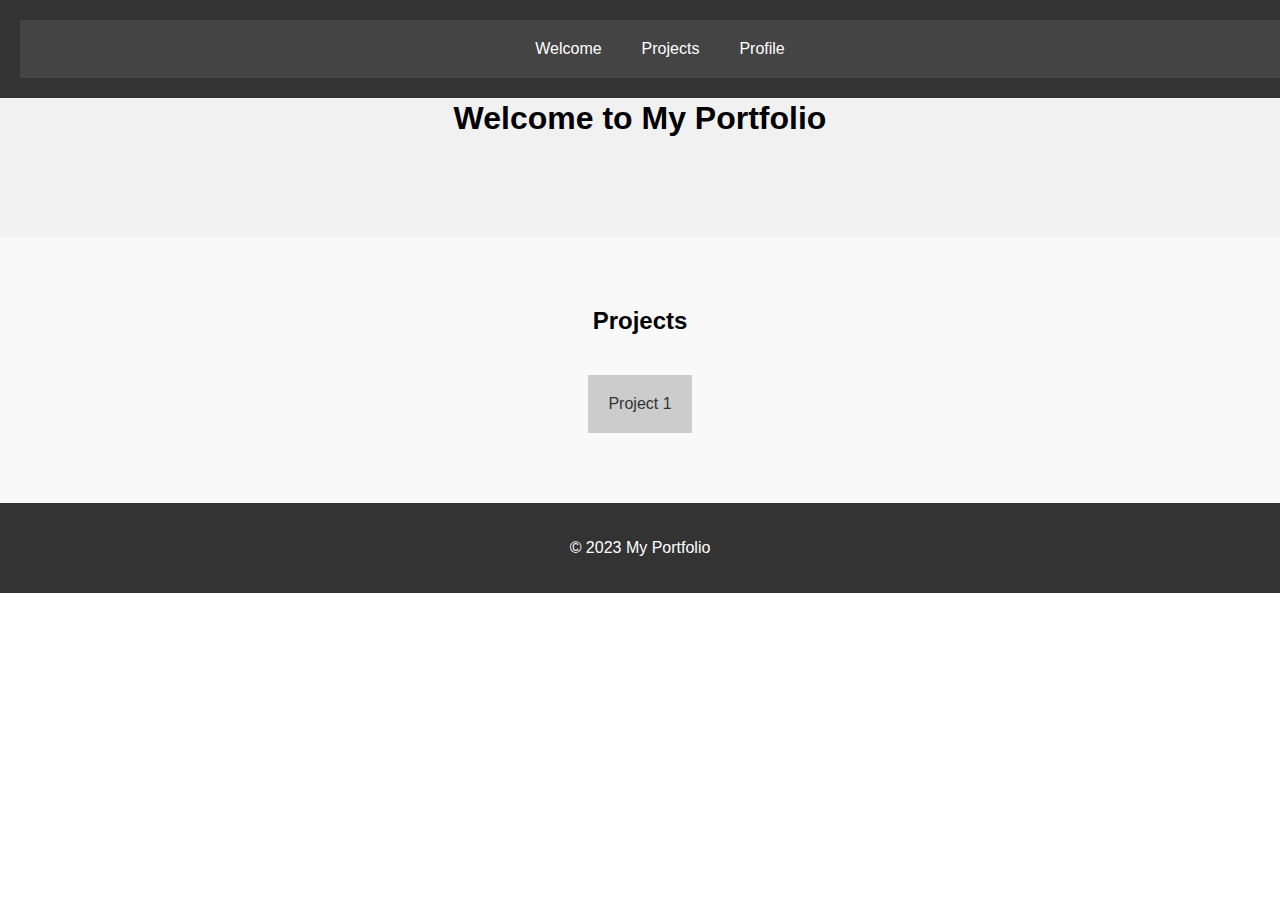
<file: Responsive Web Design /Personal Portfolio Webpage/index.html>
<!DOCTYPE html>
<html>
<head>
  <title>Personal Portfolio</title>
  <link rel="stylesheet" href="styles.css">
</head>
<body>
  <header id="navbar">
    <nav>
      <a href="#welcome-section">Welcome</a>
      <a href="#projects">Projects</a>
      <a href="#profile-link" target="_blank">Profile</a>
    </nav>
  </header>

  <section id="welcome-section" class="welcome-section">
    <h1>Welcome to My Portfolio</h1>
  </section>

  <section id="projects" class="projects">
    <h2>Projects</h2>
    <div class="project-tile">
      <a href="#">Project 1</a>
    </div>
    <!-- Add more project-tiles here -->
  </section>

  <footer>
    <p>&copy; 2023 My Portfolio</p>
  </footer>

  <!-- Add a link to your profile here -->
  <a id="profile-link" href="https://www.example.com" target="_blank" style="display: none;"></a>
</body>
</html>
</file>
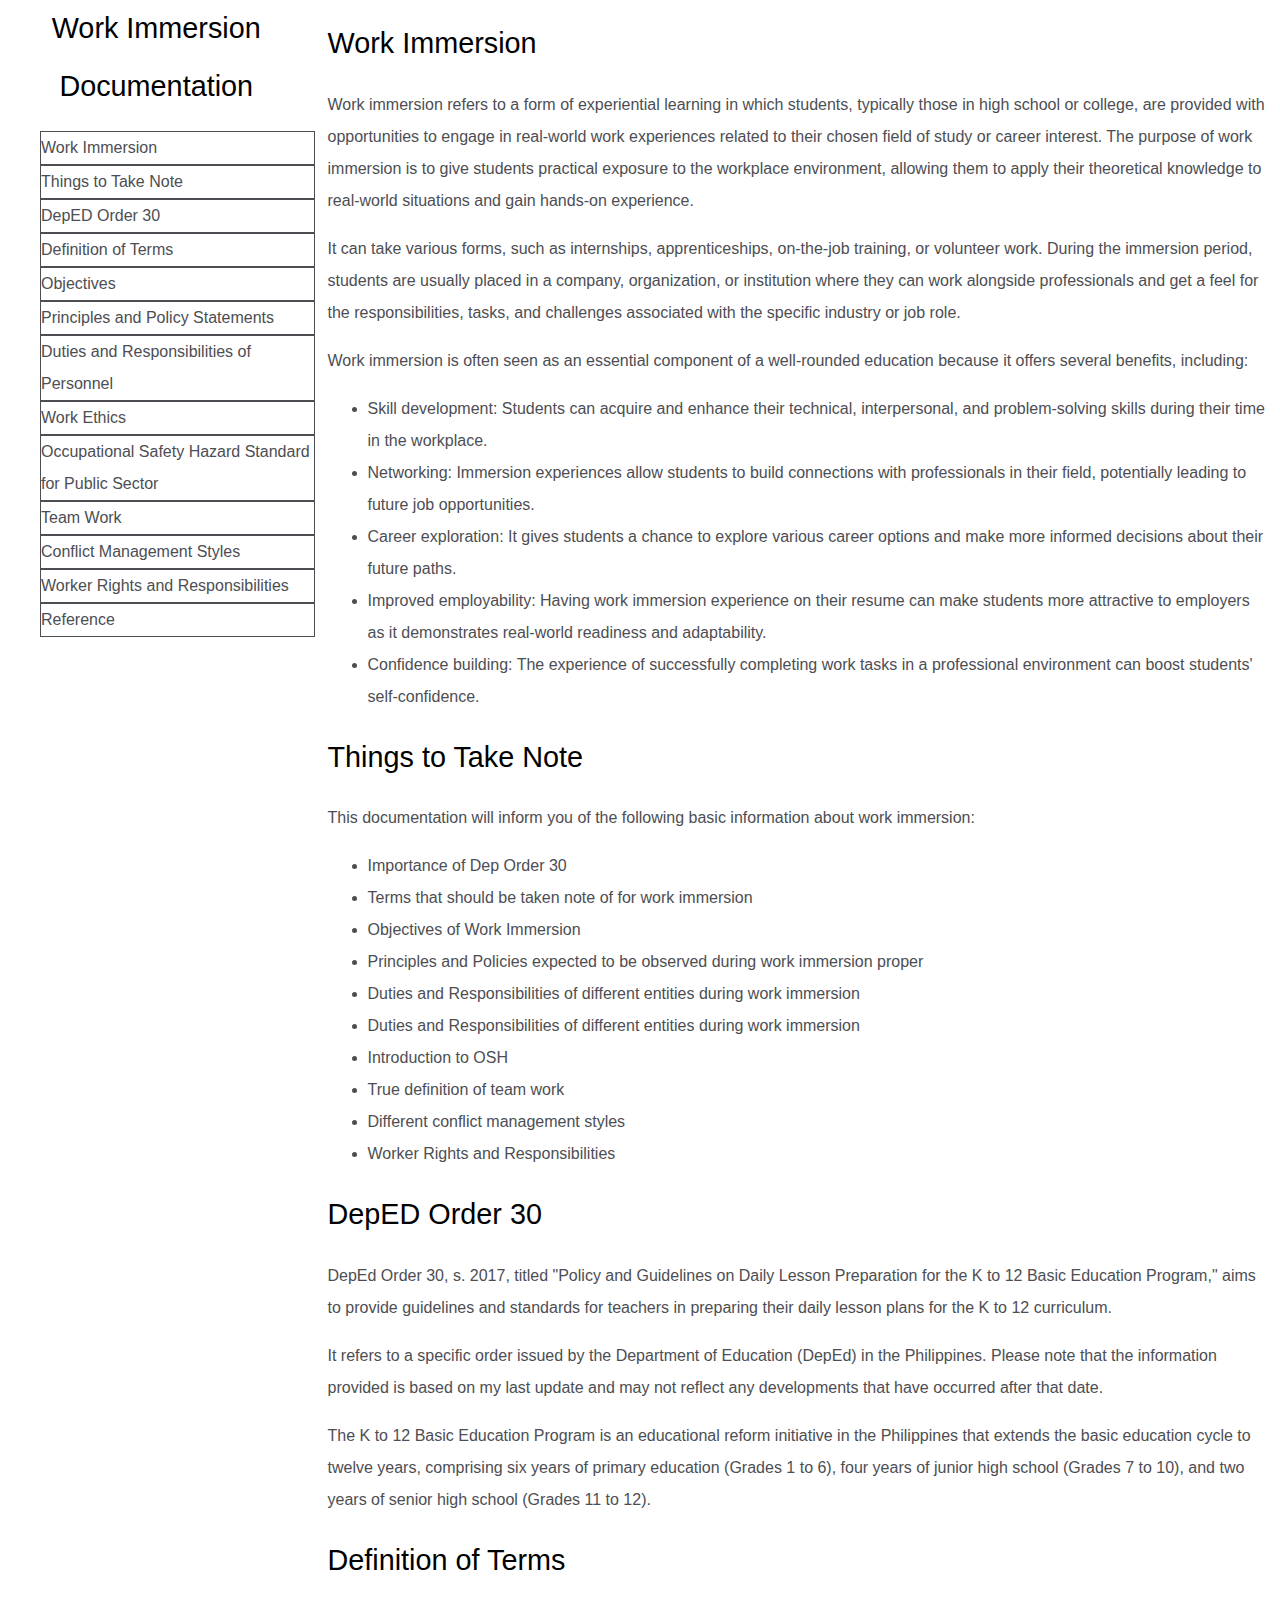
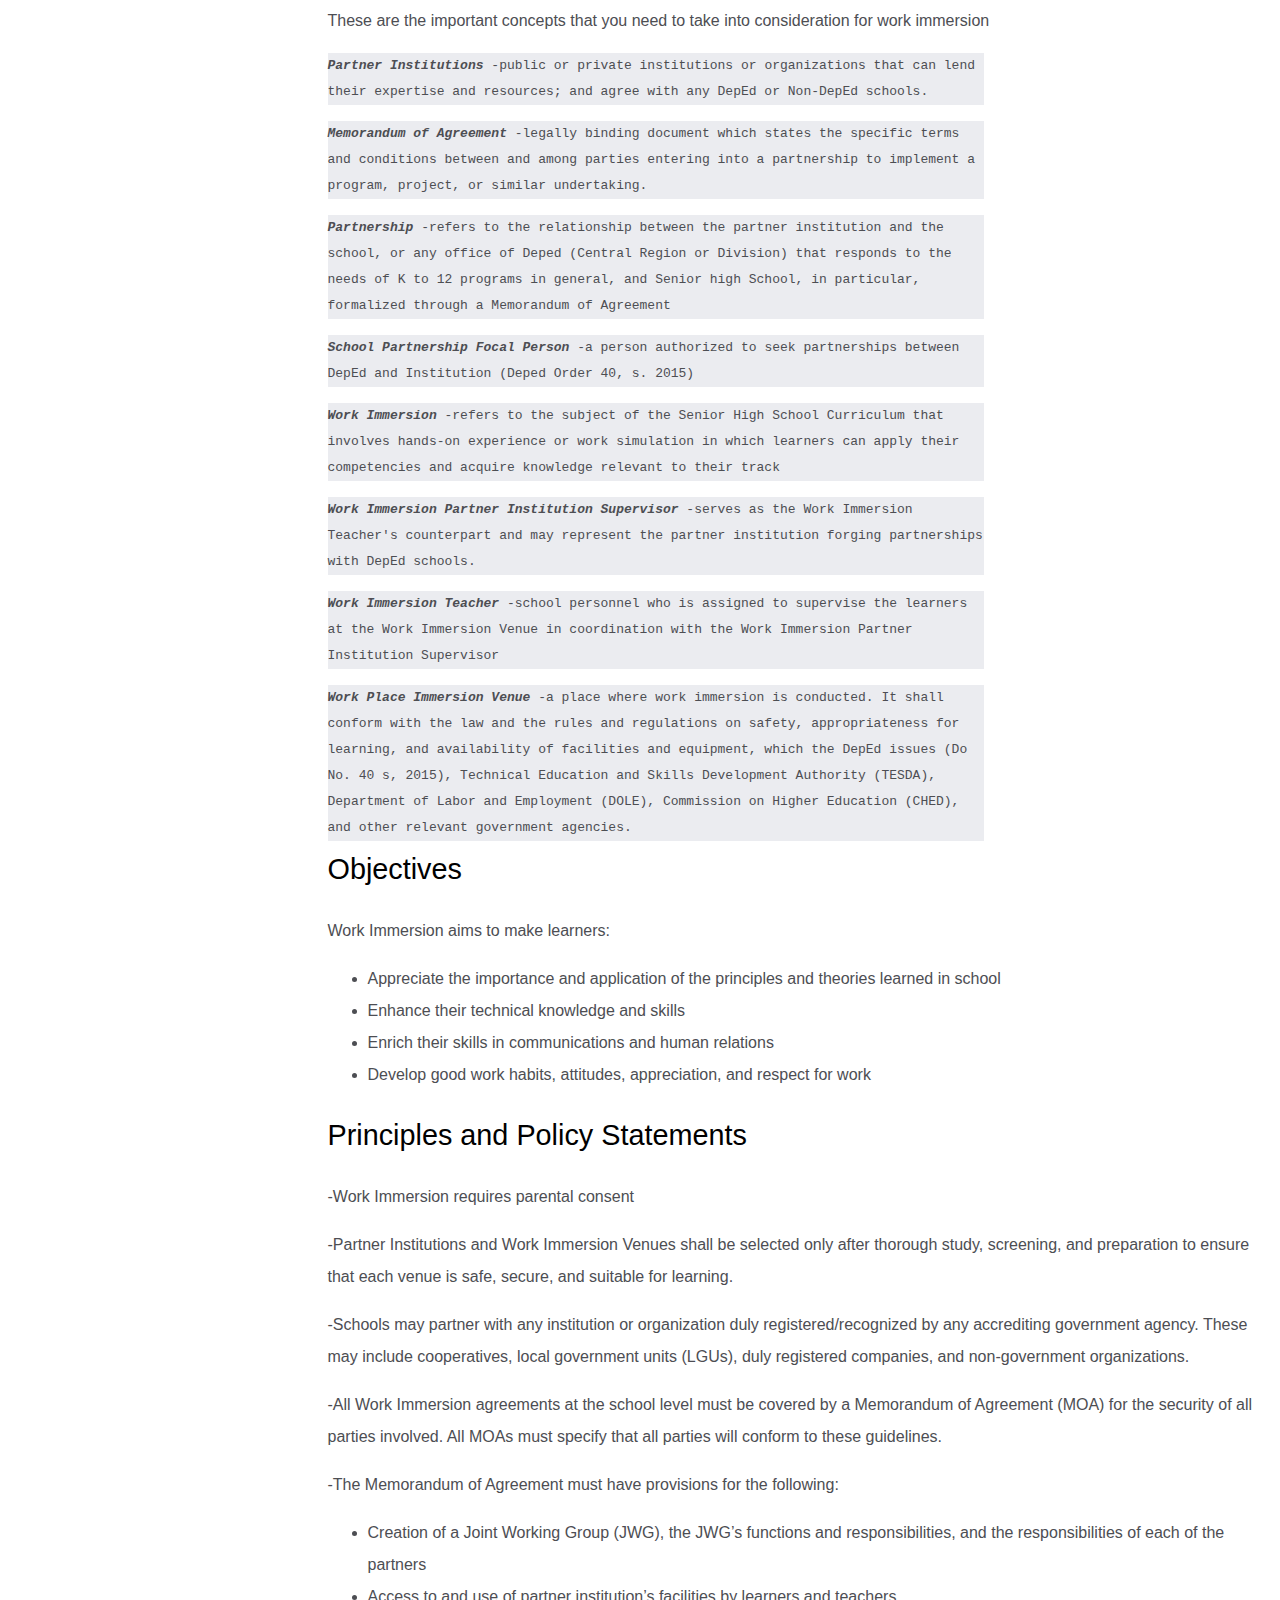
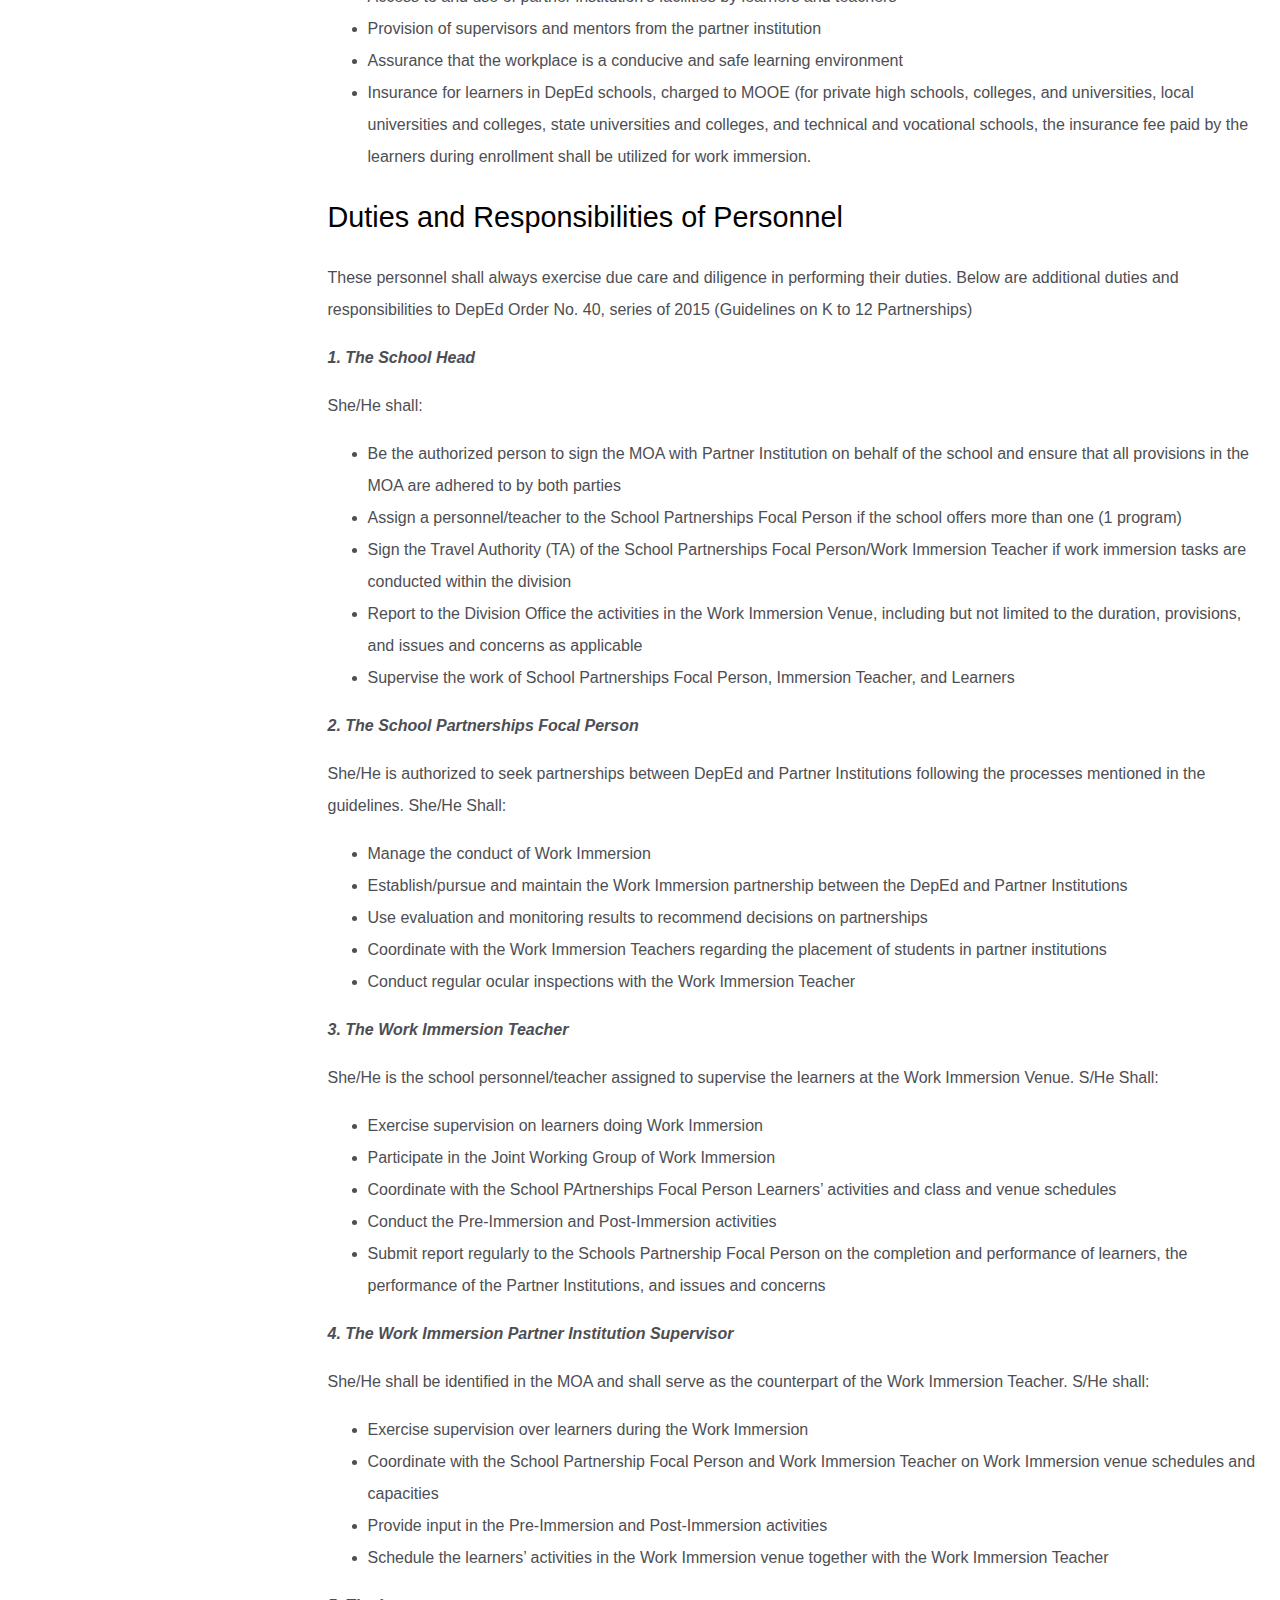
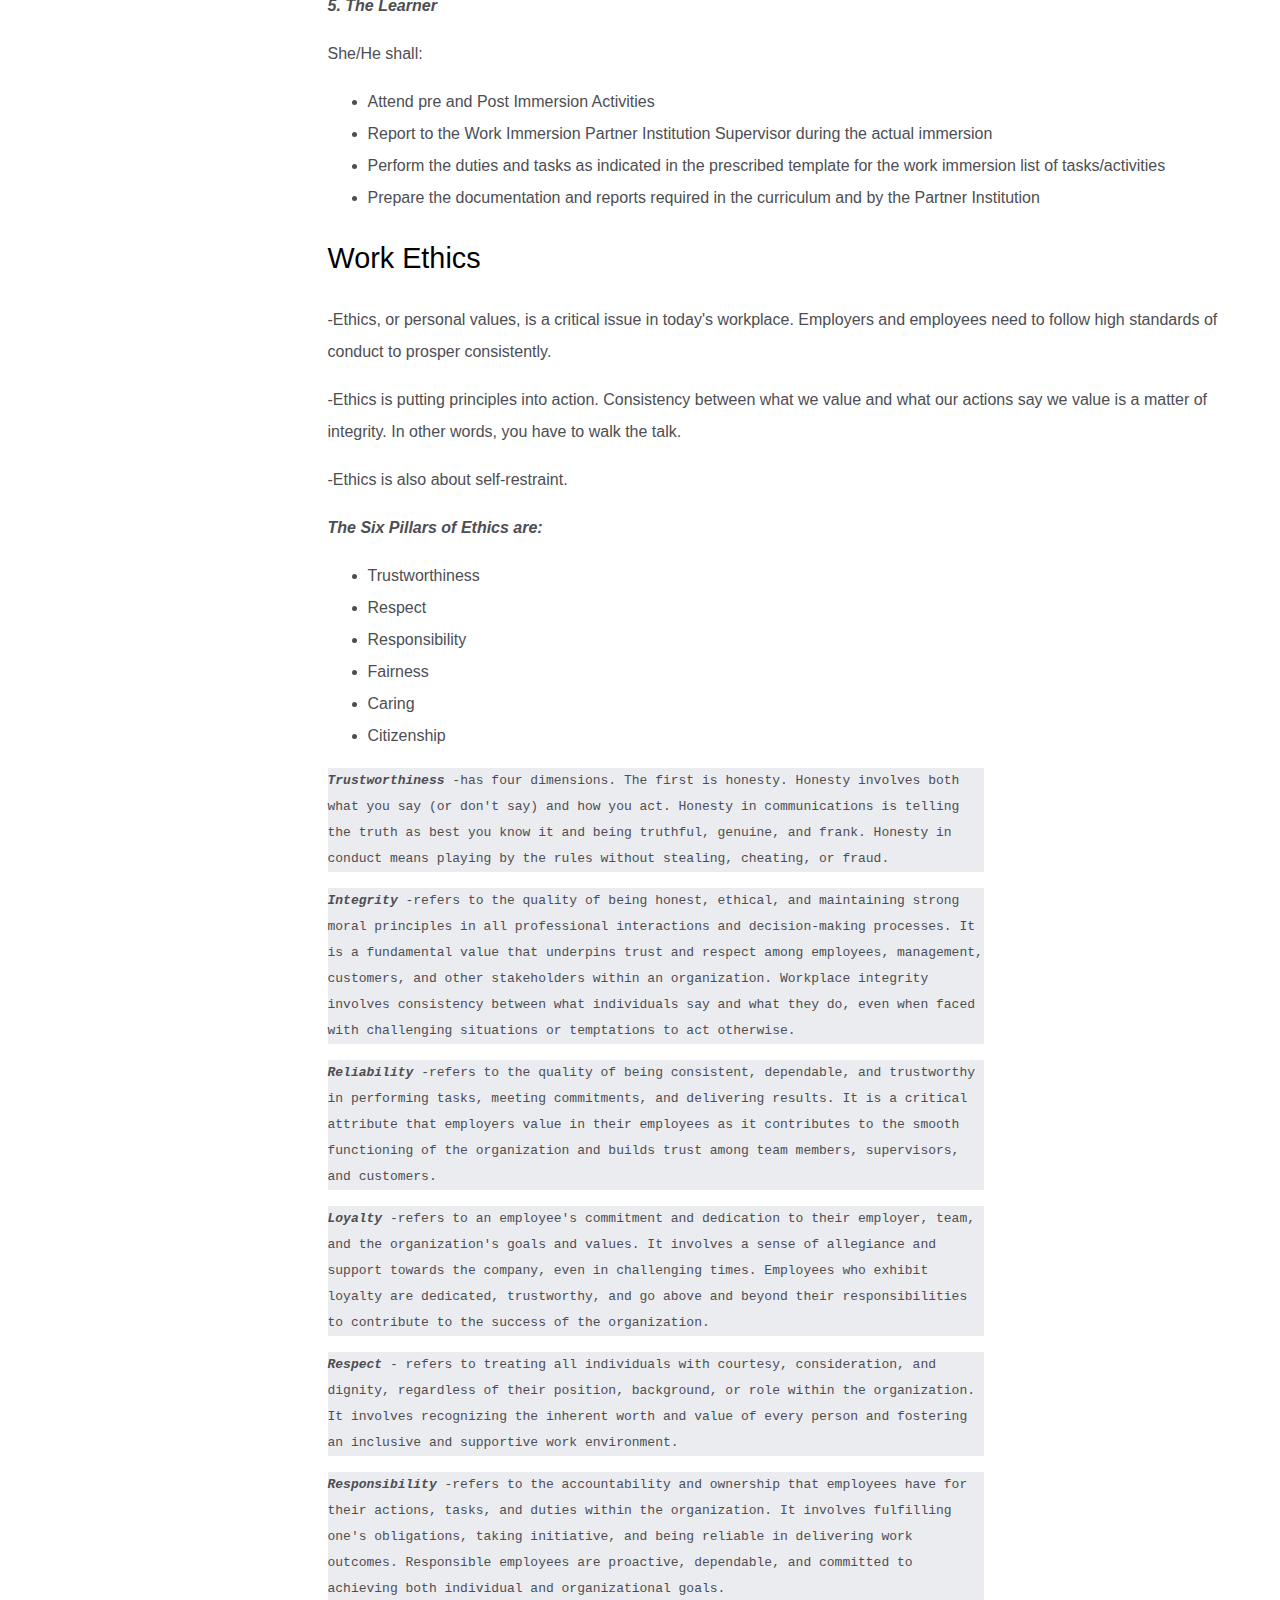
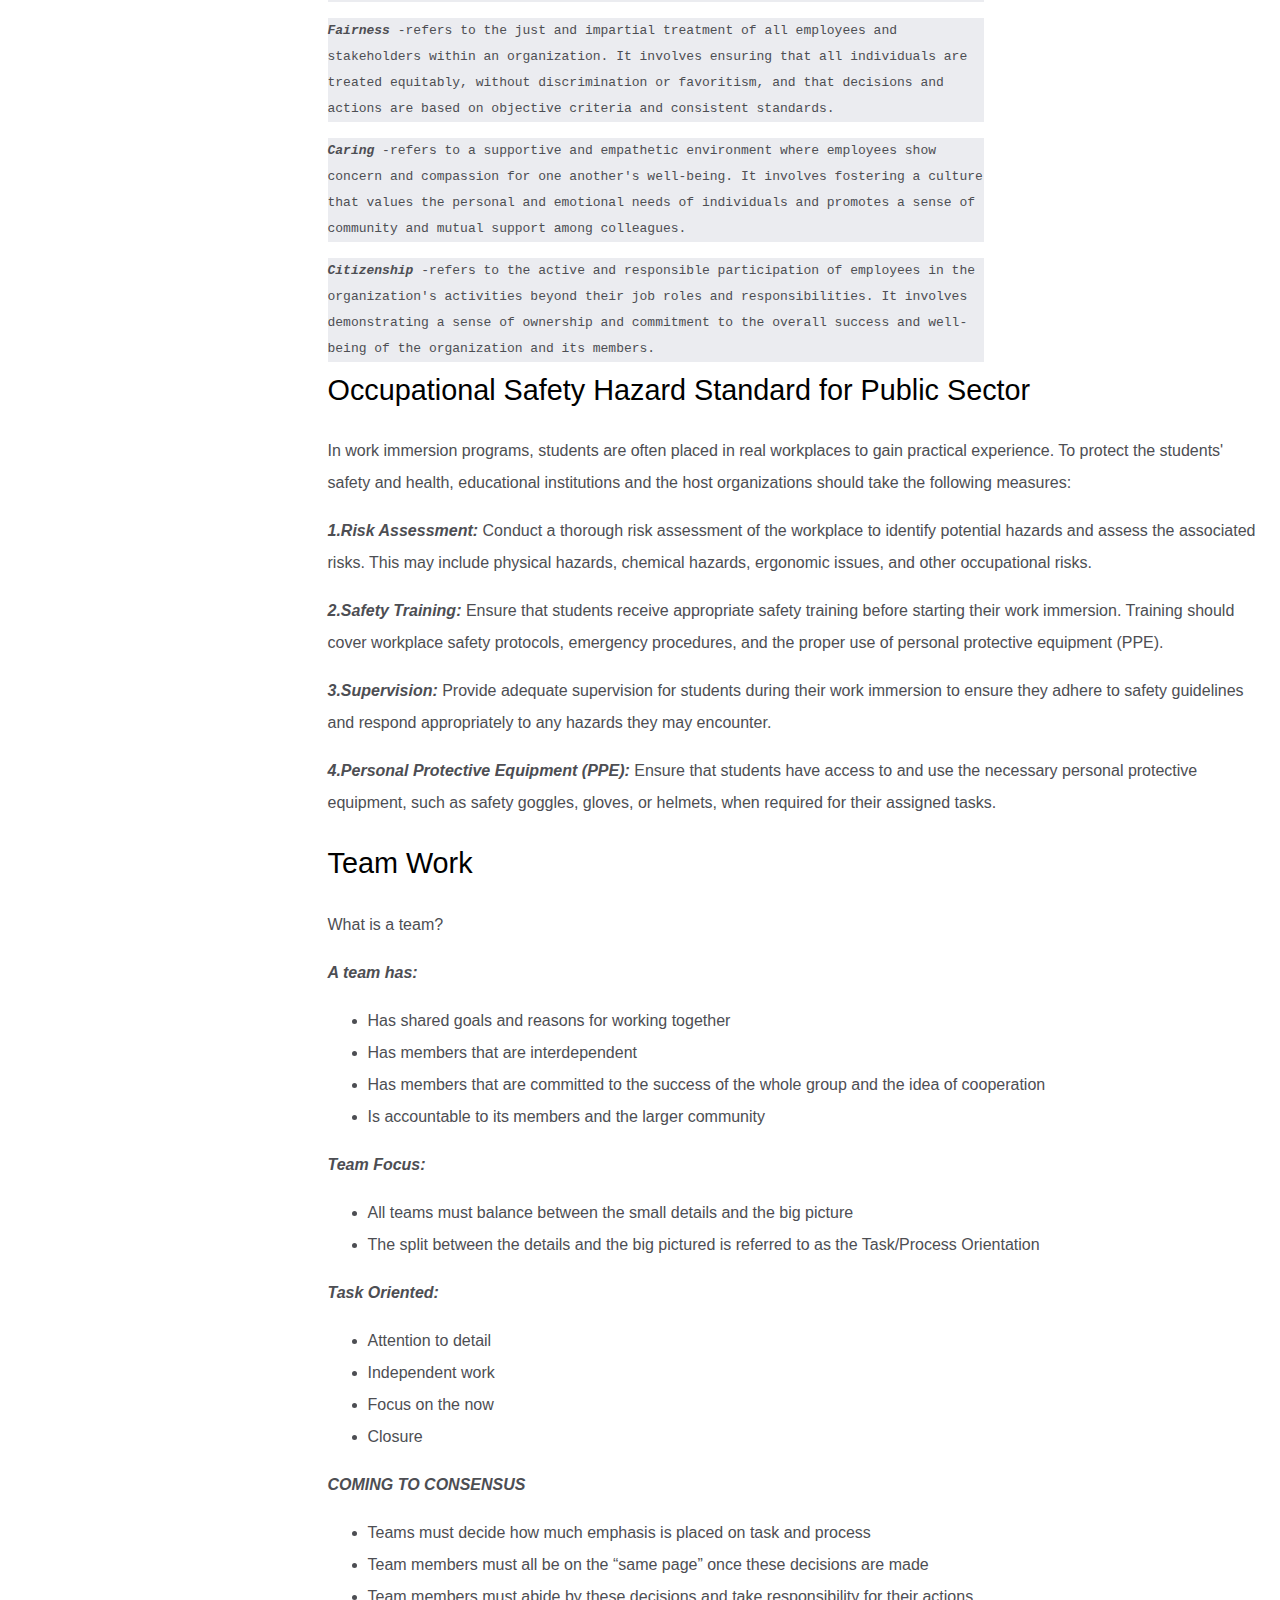
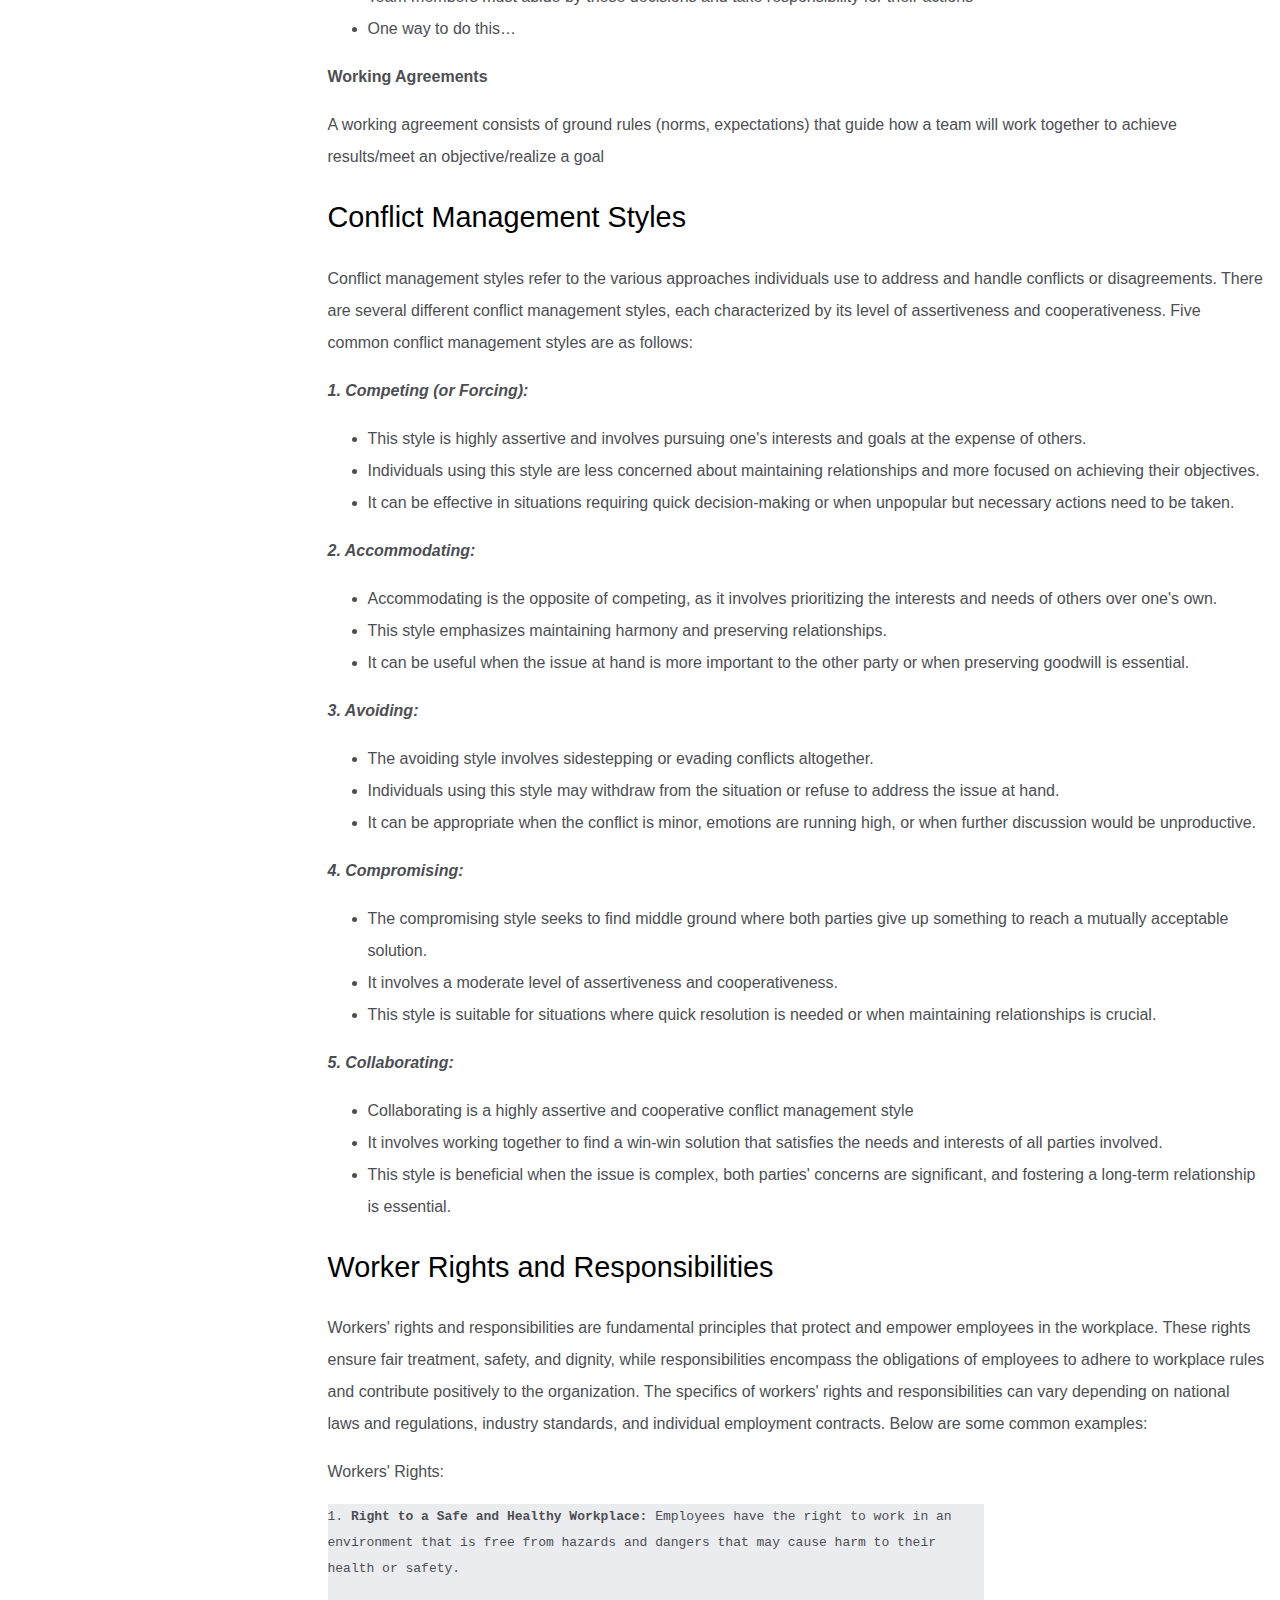
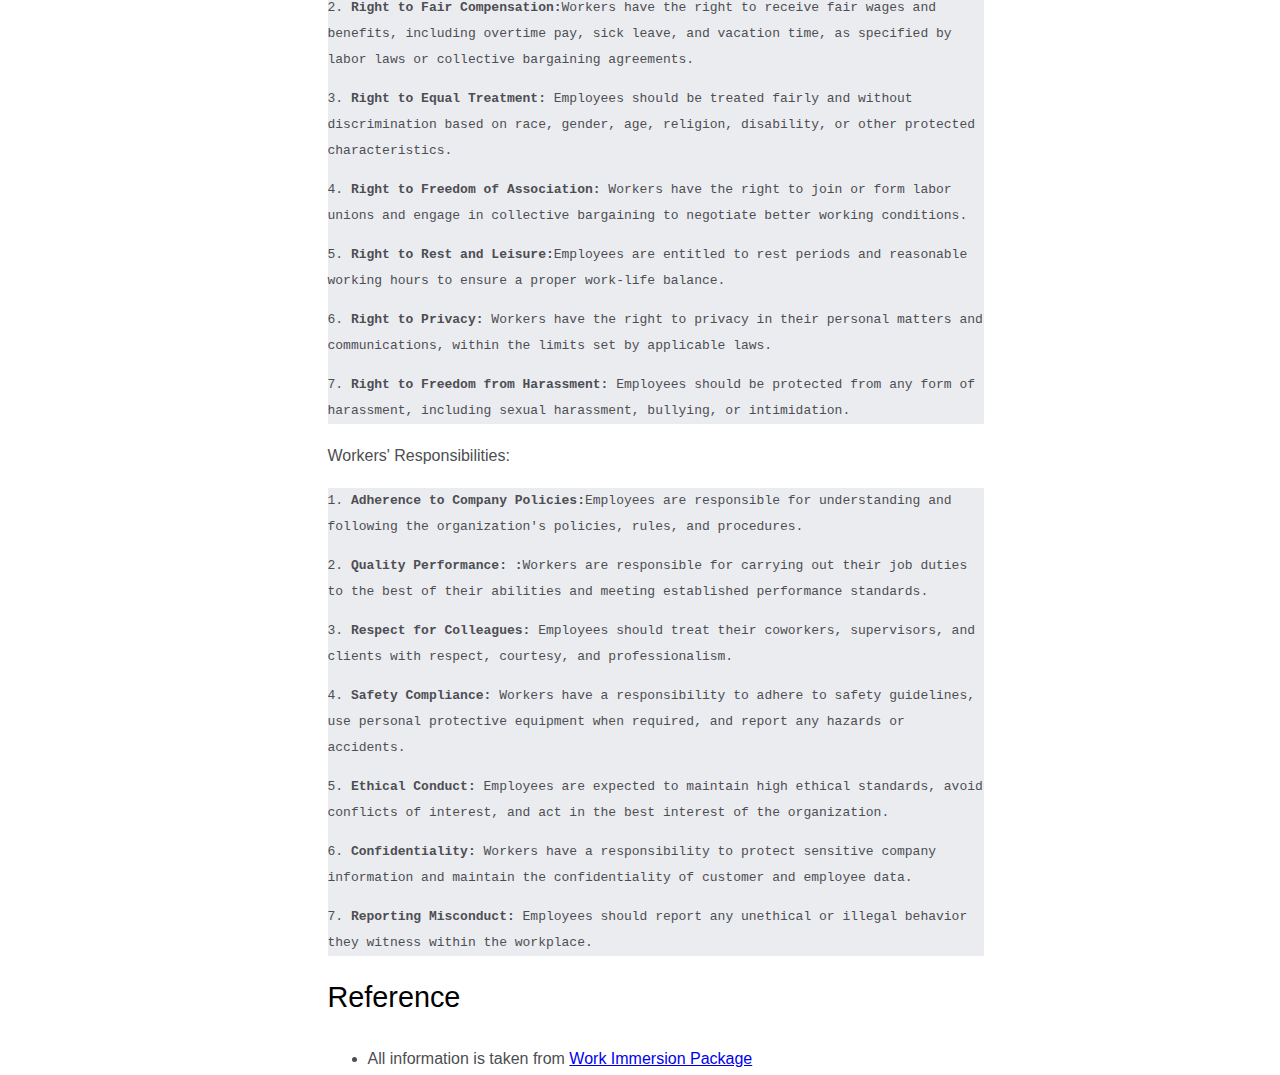
<file: Responsive Web Design /Technical Documentation Page/index.html>
<!DOCTYPE html>
<html lang="en">
  <head>
    <title>Documentation for Work Immersion</title> 
    <link rel="stylesheet" href="styles.css"/>
  </head>

  <body>
    <nav id="navbar">
      <header>Work Immersion Documentation</header>
      <ul id="ul-navbar">
          <li>
            <a class="nav-link" href="#Work_Immersion">Work Immersion</a>
          </li>

          <li>
            <a class="nav-link" href="#Things_to_Take_Note">Things to Take Note</a>
          </li>

          <li>
            <a class="nav-link" href="#DepED_Order_30">DepED Order 30</a>
          </li>

          <li>
            <a class="nav-link" href="#Definition_of_Terms">Definition of Terms</a>
          </li>

          <li>
            <a class="nav-link" href="#Objectives">Objectives</a>
          </li>

          <li>
            <a class="nav-link" href="#Principles_and_Policy_Statements">Principles and Policy Statements</a>
          </li>

          <li>
            <a class="nav-link" href="#Duties_and_Responsibilities_of_Personnel">Duties and Responsibilities of Personnel</a>
          </li>

          <li>
            <a class="nav-link" href="#Work_Ethics">Work Ethics</a>
          </li>

          <li>
            <a class="nav-link" href="#Occupational_Safety_Hazard_Standard_for_Public_Sector">Occupational Safety Hazard Standard for Public Sector</a>
          </li>

          <li>
            <a class="nav-link" href="#Team_Work">Team Work</a>
          </li>

          <li>
            <a class="nav-link" href="#Conflict_Management_Styles">Conflict Management Styles</a>
          </li>

          <li>
            <a class="nav-link" href="#Worker_Rights_and_Responsibilities">Worker Rights and Responsibilities</a>
          </li>

          <li>
            <a class="nav-link" href="#Reference">Reference</a>
          </li>

          

      </ul>
    </nav>
    <main id="main-doc" >
      <section class="main-section" id="Work_Immersion"><header>Work Immersion</header>
      
      <p>Work immersion refers to a form of experiential learning in which students, typically those in high school or college, are provided with opportunities to engage in real-world work experiences related to their chosen field of study or career interest. The purpose of work immersion is to give students practical exposure to the workplace environment, allowing them to apply their theoretical knowledge to real-world situations and gain hands-on experience.</p>
      <p>It can take various forms, such as internships, apprenticeships, on-the-job training, or volunteer work. During the immersion period, students are usually placed in a company, organization, or institution where they can work alongside professionals and get a feel for the responsibilities, tasks, and challenges associated with the specific industry or job role.</p>

      <p>Work immersion is often seen as an essential component of a well-rounded education because it offers several benefits, including:</p>
      
      <ul>
        <li>Skill development: Students can acquire and enhance their technical, interpersonal, and problem-solving skills during their time in the workplace.</li>
        <li>Networking: Immersion experiences allow students to build connections with professionals in their field, potentially leading to future job opportunities.</li>
        <li>Career exploration: It gives students a chance to explore various career options and make more informed decisions about their future paths.</li>
        <li>Improved employability: Having work immersion experience on their resume can make students more attractive to employers as it demonstrates real-world readiness and adaptability.</li>
        <li>Confidence building: The experience of successfully completing work tasks in a professional environment can boost students' self-confidence.</li>

      </ul>
      </section>  

      <section class="main-section" id="Things_to_Take_Note"><header>Things to Take Note</header>
      
      <p>This documentation will inform you of the following basic information about work immersion:</p>

      <ul>
        <li>Importance of Dep Order 30</li>
        <li>Terms that should be taken note of for work immersion</li>
        <li>Objectives of Work Immersion</li>
        <li>Principles and Policies expected to be observed during work immersion proper</li>
        <li>Duties and Responsibilities of different entities during work immersion</li>
        <li>Duties and Responsibilities of different entities during work immersion</li>
        <li>Introduction to OSH</li>
        <li>True definition of team work</li>
        <li>Different conflict management styles</li>
        <li>Worker Rights and Responsibilities</li>

      </ul>
      </section>

      <section class="main-section" id="DepED_Order_30"><header>DepED Order 30</header>
      
      <p> DepEd Order 30, s. 2017, titled "Policy and Guidelines on Daily Lesson Preparation for the K to 12 Basic Education Program," aims to provide guidelines and standards for teachers in preparing their daily lesson plans for the K to 12 curriculum.</p>

      <p>It refers to a specific order issued by the Department of Education (DepEd) in the Philippines. Please note that the information provided is based on my last update and may not reflect any developments that have occurred after that date.</p>

      <p>The K to 12 Basic Education Program is an educational reform initiative in the Philippines that extends the basic education cycle to twelve years, comprising six years of primary education (Grades 1 to 6), four years of junior high school (Grades 7 to 10), and two years of senior high school (Grades 11 to 12).</p>
      
      </section>

      <section class="main-section" id="Definition_of_Terms"><header>Definition of Terms</header>
      <p> These are the important concepts that you need to take into consideration for work immersion</p>

      <code><b><i>Partner Institutions</i></b> -public or private institutions or organizations that can lend their expertise and resources; and agree with any DepEd or Non-DepEd schools.</code>
      <p></p>
      <code><b><i>Memorandum of Agreement</i></b> -legally binding document which states the specific terms and conditions between and among parties entering into a partnership to implement a program, project, or similar undertaking.</code>
      
      <p></p>
      <code><b><i>Partnership</i></b> -refers to the relationship between the partner institution and the school, or any office of Deped (Central Region or Division) that responds to the needs of K to 12 programs in general, and Senior high School, in particular, formalized through a Memorandum of Agreement
</code>

<p></p>
      <code><b><i>School Partnership Focal Person</i></b> -a person authorized to seek partnerships between DepEd and Institution (Deped Order 40, s. 2015)
</code>

    <p></p>
      <code><b><i>Work Immersion</i></b> -refers to the subject of the Senior High School Curriculum that involves hands-on experience or work simulation in which learners can apply their competencies and acquire knowledge relevant to their track
</code>

<p></p>
      <code><b><i>Work Immersion Partner Institution Supervisor</i></b> -serves as the Work Immersion Teacher's counterpart and may represent the partner institution forging partnerships with DepEd schools.
</code>

    <p></p>
      <code><b><i>Work Immersion Teacher</i></b> -school personnel who is assigned to supervise the learners at the Work Immersion Venue in coordination with the Work Immersion Partner Institution Supervisor
</code>

    <p></p>
      <code><b><i>
Work Place Immersion Venue</i></b> -a place where work immersion is conducted. It shall conform with the law and the rules and regulations on safety, appropriateness for learning, and availability of facilities and equipment, which the DepEd issues (Do No. 40 s, 2015), Technical Education and Skills Development Authority (TESDA), Department of Labor and Employment (DOLE), Commission on Higher Education (CHED), and other relevant government agencies.
</code>
      </section>

      <section class="main-section" id="Objectives"><header>Objectives</header>
      
      <p>Work Immersion aims to make learners:</p>

      <ul>
        <li>Appreciate the importance and application of the principles and theories learned in school</li>
        <li>Enhance their technical knowledge and skills</li>
        <li>Enrich their skills in communications and human relations</li>
        <li>Develop good work habits, attitudes, appreciation, and respect for work</li>
      </ul>
      </section>

      <section class="main-section" id="Principles_and_Policy_Statements"><header>Principles and Policy Statements</header>
      <p>-Work Immersion requires parental consent</p>
      <p>-Partner Institutions and Work Immersion Venues shall be selected only after thorough study, screening, and preparation to ensure that each venue is safe, secure, and suitable for learning.</p>
      <p>-Schools may partner with any institution or organization duly registered/recognized by any accrediting government agency. These may include cooperatives, local government units (LGUs), duly registered companies, and non-government organizations.</p>
      <p>-All Work Immersion agreements at the school level must be covered by a Memorandum of Agreement (MOA) for the security of all parties involved. All MOAs must specify that all parties will conform to these guidelines.</p>
      <p>-The Memorandum of Agreement must have provisions for the following:</p>


      <ul>
        <li>Creation of a Joint Working Group (JWG), the JWG’s functions and responsibilities, and the responsibilities of each of the partners</li>
        <li>Access to and use of partner institution’s facilities by learners and teachers</li>
        <li>Provision of supervisors and mentors from the partner institution</li>
        <li>Assurance that the workplace is a conducive and safe learning environment</li>
        <li>Insurance for learners in DepEd schools, charged to MOOE (for private high schools, colleges, and universities, local universities and colleges, state universities and colleges, and technical and vocational schools, the insurance fee paid by the learners during enrollment shall be utilized for work immersion.</li>
      </ul>
      </section>

      <section class="main-section" id="Duties_and_Responsibilities_of_Personnel"><header>Duties and Responsibilities of Personnel</header>
      <p>These personnel shall always exercise due care and diligence in performing their duties. Below are additional duties and responsibilities to DepEd Order No. 40, series of 2015 (Guidelines on K to 12 Partnerships)</p>

      <p><b><i>1. The School Head</b></i><p>She/He shall:</p><ul>
        <li>Be the authorized person to sign the MOA with Partner Institution on behalf of the school and ensure that all provisions in the MOA are adhered to by both parties</li>
        <li>Assign a personnel/teacher to the School Partnerships Focal Person if the school offers more than one (1 program)</li>
        <li>Sign the Travel Authority (TA) of the School Partnerships Focal Person/Work Immersion Teacher if work immersion tasks are conducted within the division</li>
        <li>Report to the Division Office the activities in the Work Immersion Venue, including but not limited to the duration, provisions, and issues and concerns as applicable</li>
        <li>Supervise the work of School Partnerships Focal Person, Immersion Teacher, and Learners
</li>
      </ul></p>

<p><b><i>2. The School Partnerships Focal Person</b></i><p>She/He is authorized to seek partnerships between DepEd and Partner Institutions following the processes mentioned in the guidelines. She/He Shall:</p><ul>
        <li>Manage the conduct of Work Immersion</li>
        <li>Establish/pursue and maintain the Work Immersion partnership between the DepEd and Partner Institutions</li>
        <li>Use evaluation and monitoring results to recommend decisions on partnerships</li>
        <li>Coordinate with the Work Immersion Teachers regarding the placement of students in partner institutions</li>
        <li>Conduct regular ocular inspections with the Work Immersion Teacher
</li>
      </ul></p>

      <p><b><i>3. The Work Immersion Teacher</b></i><p>She/He is the school personnel/teacher assigned to supervise the learners at the Work Immersion Venue. S/He Shall:</p><ul>
        <li>Exercise supervision on learners doing Work Immersion</li>
        <li>Participate in the Joint Working Group of Work Immersion</li>
        <li>Coordinate with the School PArtnerships Focal Person Learners’ activities and class and venue schedules</li>
        <li>Conduct the Pre-Immersion and Post-Immersion activities</li>
        <li>Submit report regularly to the Schools Partnership Focal Person on the completion and performance of learners, the performance of the Partner Institutions, and issues and concerns
</li>
      </ul></p>

      <p><b><i>4. The Work Immersion Partner Institution Supervisor</b></i><p>She/He shall be identified in the MOA and shall serve as the counterpart of the Work Immersion Teacher. S/He shall:</p><ul>
        <li>Exercise supervision over learners during the Work Immersion</li>
        <li>Coordinate with the School Partnership Focal Person and Work Immersion Teacher on Work Immersion venue schedules and capacities
</li>
        <li>Provide input in the Pre-Immersion and Post-Immersion activities</li>
        <li>Schedule the learners’ activities in the Work Immersion venue together with the Work Immersion Teacher</li>
      </ul></p>

      <p><b><i>5. The Learner</b></i><p>She/He shall:</p><ul>
        <li>Attend pre and Post Immersion Activities</li>
        <li>Report to the Work Immersion Partner Institution Supervisor during the actual immersion
</li>
        <li>Perform the duties and tasks as indicated in the prescribed template for the work immersion list of tasks/activities</li>
        <li>Prepare the documentation and reports required in the curriculum and by the Partner Institution</li>
      </ul></p>
      </section>

      <section class="main-section" id="Work_Ethics"><header>Work Ethics</header>
      <p>-Ethics, or personal values, is a critical issue in today's workplace. Employers and employees need to follow high standards of conduct to prosper consistently.</p>
      <p>-Ethics is putting principles into action. Consistency between what we value and what our actions say we value is a matter of integrity. In other words, you have to walk the talk.</p>
      <p>-Ethics is also about self-restraint.</p>
      
      <p><b><i>The Six Pillars of Ethics are:</i></b>
      <ul>
        <li>Trustworthiness</li>
        <li>Respect</li>
        <li>Responsibility</li>
        <li>Fairness</li>
        <li>Caring</li>
        <li>Citizenship</li>
      </ul></p>

    <p></p>
      <code><b><i>Trustworthiness</i></b> -has four dimensions. The first is honesty. Honesty involves both what you say (or don't say) and how you act. Honesty in communications is telling the truth as best you know it and being truthful, genuine, and frank. Honesty in conduct means playing by the rules without stealing, cheating, or fraud.
</code>

  <p></p>
      <code><b><i>Integrity</i></b> -refers to the quality of being honest, ethical, and maintaining strong moral principles in all professional interactions and decision-making processes. It is a fundamental value that underpins trust and respect among employees, management, customers, and other stakeholders within an organization. Workplace integrity involves consistency between what individuals say and what they do, even when faced with challenging situations or temptations to act otherwise.
</code>

<p></p>
      <code><b><i>Reliability</i></b> -refers to the quality of being consistent, dependable, and trustworthy in performing tasks, meeting commitments, and delivering results. It is a critical attribute that employers value in their employees as it contributes to the smooth functioning of the organization and builds trust among team members, supervisors, and customers.
</code>

<p></p>
      <code><b><i>Loyalty</i></b> -refers to an employee's commitment and dedication to their employer, team, and the organization's goals and values. It involves a sense of allegiance and support towards the company, even in challenging times. Employees who exhibit loyalty are dedicated, trustworthy, and go above and beyond their responsibilities to contribute to the success of the organization.
</code>

<p></p>
      <code><b><i>Respect</i></b> - refers to treating all individuals with courtesy, consideration, and dignity, regardless of their position, background, or role within the organization. It involves recognizing the inherent worth and value of every person and fostering an inclusive and supportive work environment.
</code>

<p></p>
      <code><b><i>Responsibility</i></b> -refers to the accountability and ownership that employees have for their actions, tasks, and duties within the organization. It involves fulfilling one's obligations, taking initiative, and being reliable in delivering work outcomes. Responsible employees are proactive, dependable, and committed to achieving both individual and organizational goals.
</code>

<p></p>
      <code><b><i>Fairness</i></b> -refers to the just and impartial treatment of all employees and stakeholders within an organization. It involves ensuring that all individuals are treated equitably, without discrimination or favoritism, and that decisions and actions are based on objective criteria and consistent standards.
</code>

<p></p>
      <code><b><i>Caring</i></b> -refers to a supportive and empathetic environment where employees show concern and compassion for one another's well-being. It involves fostering a culture that values the personal and emotional needs of individuals and promotes a sense of community and mutual support among colleagues.
</code>

<p></p>
      <code><b><i>Citizenship</i></b> -refers to the active and responsible participation of employees in the organization's activities beyond their job roles and responsibilities. It involves demonstrating a sense of ownership and commitment to the overall success and well-being of the organization and its members.
</code>
      </section>

      <section class="main-section" id="Occupational_Safety_Hazard_Standard_for_Public_Sector"><header>Occupational Safety Hazard Standard for Public Sector</header>
      
      <p>In work immersion programs, students are often placed in real workplaces to gain practical experience. To protect the students' safety and health, educational institutions and the host organizations should take the following measures:</p>

      <p><b><i>1.Risk Assessment:</b></i> Conduct a thorough risk assessment of the workplace to identify potential hazards and assess the associated risks. This may include physical hazards, chemical hazards, ergonomic issues, and other occupational risks.</p>
      <p><b><i>2.Safety Training:</b></i> Ensure that students receive appropriate safety training before starting their work immersion. Training should cover workplace safety protocols, emergency procedures, and the proper use of personal protective equipment (PPE).</p>

      <p><b><i>3.Supervision:</b></i>  Provide adequate supervision for students during their work immersion to ensure they adhere to safety guidelines and respond appropriately to any hazards they may encounter.</p>

      <p><b><i>4.Personal Protective Equipment (PPE): </b></i> Ensure that students have access to and use the necessary personal protective equipment, such as safety goggles, gloves, or helmets, when required for their assigned tasks.

</p>
      </section>

      <section class="main-section" id="Team_Work"><header>Team Work</header>
      <p> What is a team?</p>

      <p><b><i>A team has:</i></b>
      <ul>
        <li>Has shared goals and reasons for working together</li>
        <li>Has members that are interdependent</li>
        <li>Has members that are committed to the success of the whole group and the idea of cooperation</li>
        <li>Is accountable to its members and the larger community</li>
      </ul></p>
  
      <p><b><i> Team Focus:</i></b>
      <ul>
        <li>All teams must balance between the small details and the big picture</li>
        <li>The split between the details and the big pictured is referred to as the Task/Process Orientation</li>
      </ul></p>

      <p><b><i> Task Oriented:</i></b>
      <ul>
        <li>Attention to detail</li>
        <li>Independent work</li>
        <li>Focus on the now</li>
        <li>Closure</li>
      </ul></p>

      <p><b><i>COMING TO CONSENSUS</i></b>
      <ul>
        <li>Teams must decide how much emphasis is placed on task and process</li>
        <li>Team members must all be on the “same page” once these decisions are made</li>
        <li>Team members must abide by these decisions and take responsibility for their actions</li>
        <li>One way to do this…</li>
      </ul></p>
      <p><b>Working Agreements</b><p> A working agreement consists of ground rules (norms, expectations) that guide how a team will work together to achieve results/meet an objective/realize a goal</p></p>
      </section>


      <section class="main-section" id="Conflict_Management_Styles"><header>Conflict Management Styles</header></section>
<p>Conflict management styles refer to the various approaches individuals use to address and handle conflicts or disagreements. There are several different conflict management styles, each characterized by its level of assertiveness and cooperativeness. Five common conflict management styles are as follows:<p>

<p><b><i>1. Competing (or Forcing):</b></i><ul>
        <li>This style is highly assertive and involves pursuing one's interests and goals at the expense of others.</li>
        <li>Individuals using this style are less concerned about maintaining relationships and more focused on achieving their objectives.
</li>
        <li>It can be effective in situations requiring quick decision-making or when unpopular but necessary actions need to be taken.</li>
      </ul></p>


<p><b><i>2. Accommodating:</b></i><ul>
        <li>Accommodating is the opposite of competing, as it involves prioritizing the interests and needs of others over one's own.</li>
        <li>This style emphasizes maintaining harmony and preserving relationships.</li>
        <li>It can be useful when the issue at hand is more important to the other party or when preserving goodwill is essential.</li>
      </ul></p>

      <p><b><i>3. Avoiding:</b></i><ul>
        <li>The avoiding style involves sidestepping or evading conflicts altogether.</li>
        <li>Individuals using this style may withdraw from the situation or refuse to address the issue at hand.</li>
        <li>It can be appropriate when the conflict is minor, emotions are running high, or when further discussion would be unproductive.</li>
      </ul></p>

      <p><b><i>4. Compromising:</b></i><ul>
        <li>The compromising style seeks to find middle ground where both parties give up something to reach a mutually acceptable solution.</li>
        <li>It involves a moderate level of assertiveness and cooperativeness.</li>
        <li>This style is suitable for situations where quick resolution is needed or when maintaining relationships is crucial.</li>
      </ul></p>

    <p><b><i>5. Collaborating:</b></i><ul>
        <li>Collaborating is a highly assertive and cooperative conflict management style</li>
        <li>It involves working together to find a win-win solution that satisfies the needs and interests of all parties involved.</li>
        <li>This style is beneficial when the issue is complex, both parties' concerns are significant, and fostering a long-term relationship is essential.</li>
      </ul></p>


      <section class="main-section" id="Worker_Rights_and_Responsibilities"><header>Worker Rights and Responsibilities</header></section>
<p>
Workers' rights and responsibilities are fundamental principles that protect and empower employees in the workplace. These rights ensure fair treatment, safety, and dignity, while responsibilities encompass the obligations of employees to adhere to workplace rules and contribute positively to the organization. The specifics of workers' rights and responsibilities can vary depending on national laws and regulations, industry standards, and individual employment contracts. Below are some common examples:</p>

<p>Workers' Rights:</p>
<code>
  <p>1. <b>Right to a Safe and Healthy Workplace: </b>Employees have the right to work in an environment that is free from hazards and dangers that may cause harm to their health or safety.</p>
  <p>2. <b>Right to Fair Compensation:</b>Workers have the right to receive fair wages and benefits, including overtime pay, sick leave, and vacation time, as specified by labor laws or collective bargaining agreements.</p>
  <p>3. <b>Right to Equal Treatment:</b> Employees should be treated fairly and without discrimination based on race, gender, age, religion, disability, or other protected characteristics.</p>
  <p>4. <b>Right to Freedom of Association:</b> Workers have the right to join or form labor unions and engage in collective bargaining to negotiate better working conditions.</p>
  <p>5. <b>Right to Rest and Leisure:</b>Employees are entitled to rest periods and reasonable working hours to ensure a proper work-life balance.</p>
  <p>6. <b>Right to Privacy:</b> Workers have the right to privacy in their personal matters and communications, within the limits set by applicable laws.</p>
  <p>7. <b>Right to Freedom from Harassment:</b> Employees should be protected from any form of harassment, including sexual harassment, bullying, or intimidation.</p>
</code>

<p>Workers' Responsibilities:</p>
<code>
  <p>1. <b>Adherence to Company Policies:</b>Employees are responsible for understanding and following the organization's policies, rules, and procedures.</p>
  <p>2. <b>Quality Performance: :</b>Workers are responsible for carrying out their job duties to the best of their abilities and meeting established performance standards.</p>
  <p>3. <b>Respect for Colleagues:</b> Employees should treat their coworkers, supervisors, and clients with respect, courtesy, and professionalism.</p>
  <p>4. <b>Safety Compliance:</b> Workers have a responsibility to adhere to safety guidelines, use personal protective equipment when required, and report any hazards or accidents.</p>
  <p>5. <b>Ethical Conduct: </b>Employees are expected to maintain high ethical standards, avoid conflicts of interest, and act in the best interest of the organization.</p>
  <p>6. <b>Confidentiality: </b> Workers have a responsibility to protect sensitive company information and maintain the confidentiality of customer and employee data.</p>
  <p>7. <b>Reporting Misconduct: </b>  Employees should report any unethical or illegal behavior they witness within the workplace.</p>
</code>

      <section class="main-section" id="Reference">
        <header>Reference</header>
        <article>
          <ul>
            <li>
              All information is taken from
              <a
                href="https://docs.google.com/document/d/1PhTq6Pb2vZk1BzWHOErY5L7sPRCFUMgJZNwtMwCIvTw/mobilebasic?fbclid=IwAR1_SK12jsvHLU2QwrDlxgmSyBxsjuVia_DLPGYqu4WJL7k9FkFEKCgiDas"
                target="_blank"
                >Work Immersion Package</a>
            </li>
          </ul>
        </article>
      </section>
    </main>
  </body>
</html>
</file>
<file: Responsive Web Design /Personal Portfolio Webpage/styles.css>
body {
  font-family: Arial, sans-serif;
  margin: 0;
  padding: 0;
}

header {
  position: fixed;
  top: 0;
  left: 0;
  width: 100%;
  background-color: #333;
  color: #fff;
  text-align: center;
  padding: 20px;
}

nav {
  display: flex;
  justify-content: center;
  background-color: #444;
  padding: 10px;
}

nav a {
  color: #fff;
  text-decoration: none;
  padding: 10px 20px;
}

nav a:hover {
  background-color: #555;
}

.welcome-section {
  text-align: center;
  padding: 100px 0;
  background-color: #f1f1f1;
}

.welcome-section h1 {
  margin: 0;
}

.projects {
  text-align: center;
  padding: 50px 0;
  background-color: #f9f9f9;
}

.project-tile {
  display: inline-block;
  background-color: #ccc;
  color: #333;
  padding: 20px;
  margin: 20px;
  text-decoration: none;
}

.project-tile a {
  color: #333;
  text-decoration: none;
}

.project-tile:hover {
  background-color: #ddd;
}

footer {
  text-align: center;
  padding: 20px;
  background-color: #333;
  color: #fff;
}

/* Media Query for Responsive Design */
@media screen and (max-width: 768px) {
  .project-tile {
    width: 80%;
  }
}
</file>
<file: Responsive Web Design /Technical Documentation Page/styles.css>
body{
  display: flex;
  flex-direction: row;
  font-family: 'Roboto', Arial, sans-serif;
  color: #4d4e53;
  line-height: 2;
  background-color: #ffffff;
  padding: 0;
  margin: 0;
}

header{
    color: black;
    font-size: 1.8em;
    font-weight: thin;
}

nav header{
  text-align: center;
}


#navbar{
  height: 100vh;
  width: 25%;
  display: flex;
  flex-direction: column;
  justify-content: flex-start;
}

#main-doc{
  height: 100vh;
  width: 75%;
  margin: 15px;
}

.nav-link{
  text-decoration: none;
  color: #4d4e53;
  line-height: 2;
  background-color: #ffffff;
  text-align: center;
}

#ul-navbar{
  list-style-type: none;
}

#ul-navbar li{
  
  border: 1px solid  #4d4e53;
  list-style: none;
  position: relative;
  width: 100%;
}

code {
  background-color: #ebecf0;
  display: block;
  padding: 15px
  text-align: left;
  radius: 5px;
  width: 70%;
  min-width: 233px;
}

@media  (max-width: 600px) {
  #main-doc {
    margin-left: -10px;
  }
</file>
